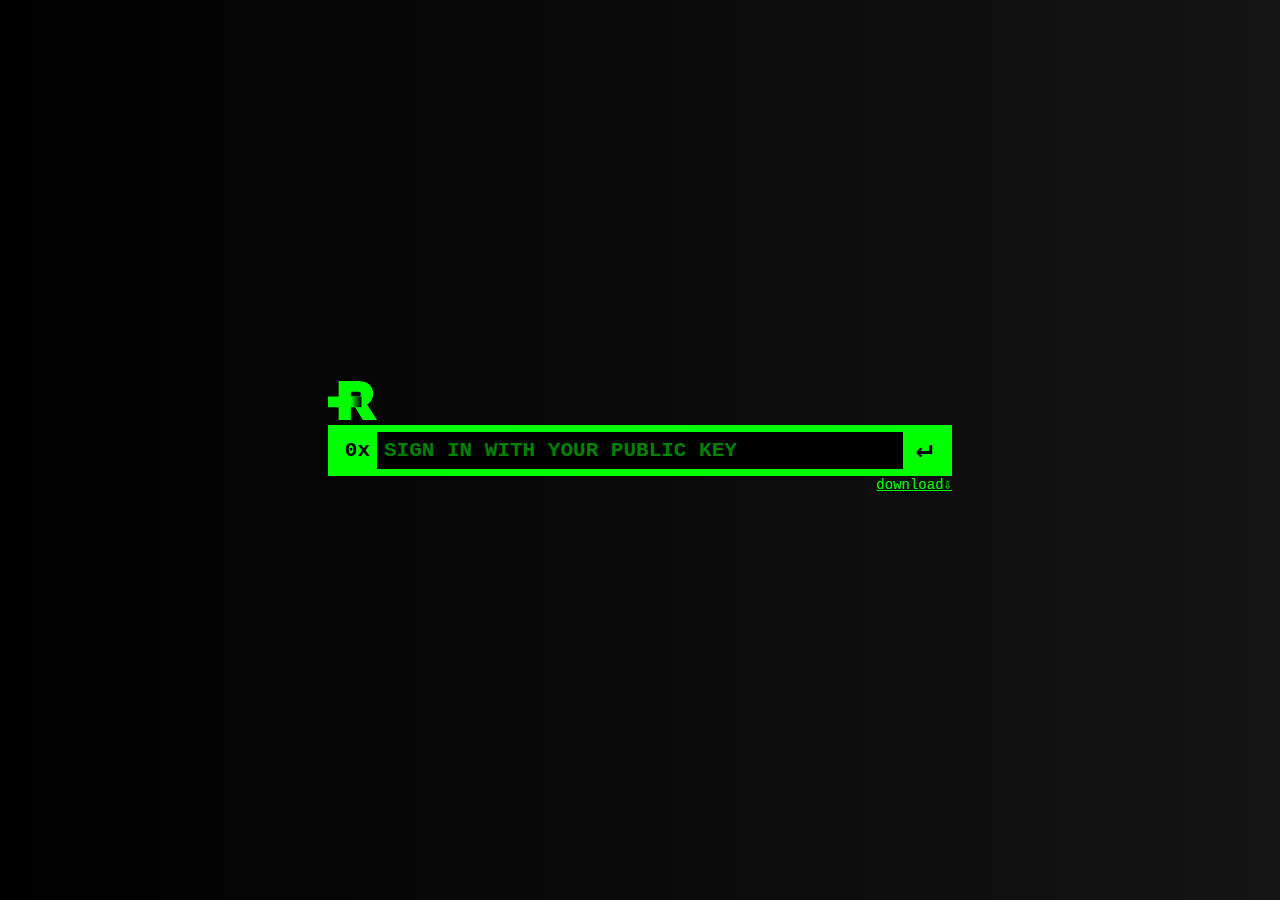
<file: web/index.html>
<!DOCTYPE html>
<html>

<head>
	<meta charset="UTF-8">
	<link rel="stylesheet" href="styles.css">
</head>

<body>
	<div class="page">
		<h1>R Plus</h1>
		<form>
			<p class="input_container">
				<label for="publickey">0x</label>
				<input type="text" id="publickey" placeholder="Sign in with your public key" />
			</p>
			<input type="submit" value="&crarr;" />
		</form>
		<p id="download"><a href="#">download&#8681;</a></p>
	</div>
</body>

</html>
</file>
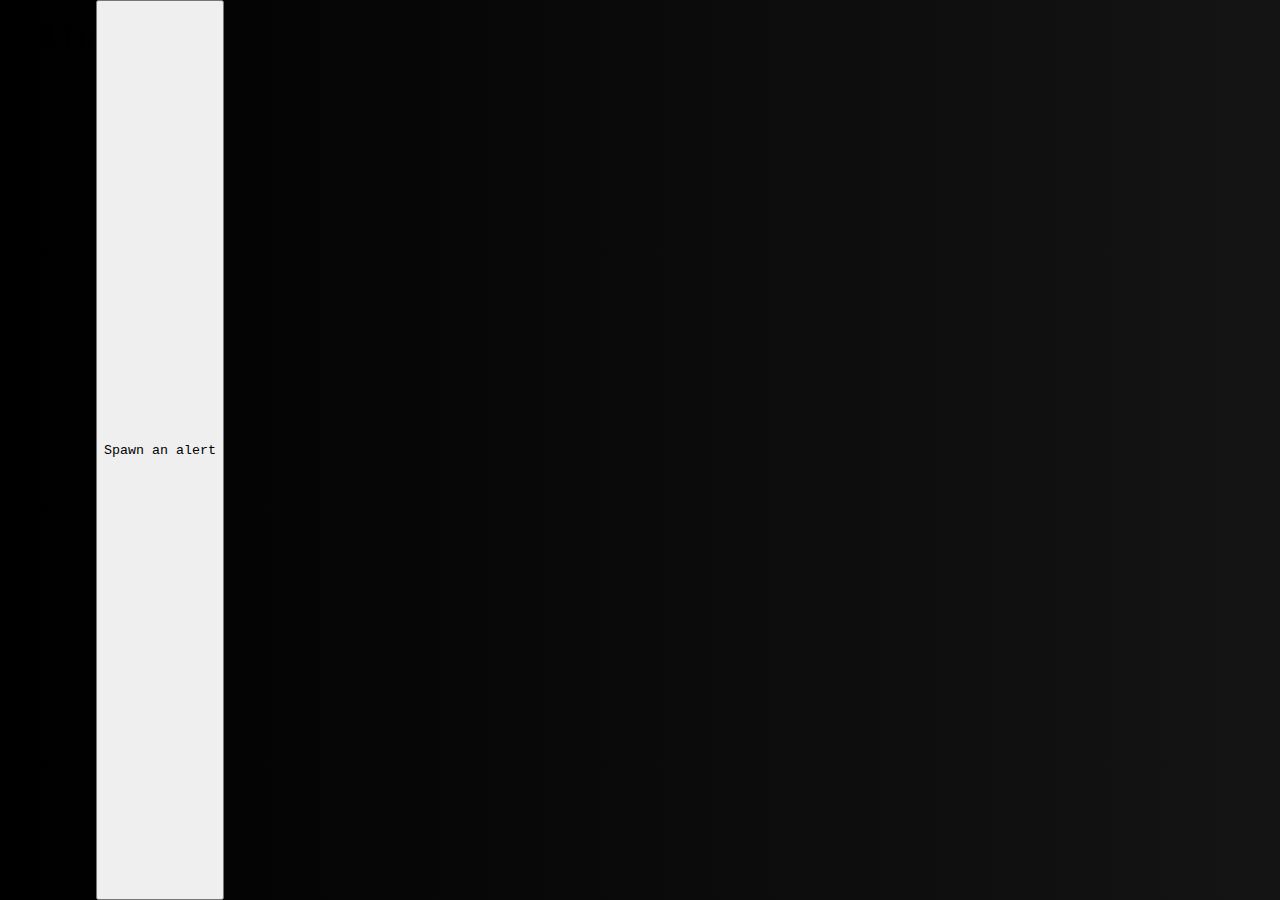
<file: extension/popup.html>
<!DOCTYPE html>
<html lang="it">

<head>
	<meta charset="UTF-8">
	<link rel="stylesheet" href="styles.css">
</head>

<body>
	<h1>Hello</h1>
	<button id="action-button">Spawn an alert</button>
	<script src="popup.js"></script>
</body>

</html>
</file>
<file: web/styles.css>
:root {
    --main-bg-color: black;
    --secondary-bg-color: rgb(20, 20, 20);
    --main-fg-color: rgb(0, 255, 0);
    --secondary-fg-color: rgb(170, 255, 170);
    --form-border-size: 7px;
    --form-size: 40vw;
    --form-font-size: 21px;
    --form-height: calc(var(--form-font-size) + (var(--form-border-size) * 4))
}

* {
    font-family: ui-monospace,
        Menlo, Monaco,
        "Cascadia Mono", "Segoe UI Mono",
        "Roboto Mono",
        "Oxygen Mono",
        "Ubuntu Mono",
        "Source Code Pro",
        "Fira Mono",
        "Droid Sans Mono",
        "Consolas", "Courier New", monospace;
}

body {
    background-image: linear-gradient(90deg, var(--main-bg-color) 0%, var(--secondary-bg-color) 100%);
    height: 100vh;
    padding: 0;
    margin: 0;
    display: flex;
}

p {
    margin: 0px;
    padding: 0px;
}

div.page {
    height: 100vh;
    padding: 0;
    display: flex;
    flex-direction: column;
    margin: 0 auto;
}

h1 {
    color: transparent;
    user-select: none;
    background-image: url('logo.svg');
    background-position: 0 100%;
    background-repeat: no-repeat;
    background-size: var(--form-height) var(--form-height);
    margin: 0;
    min-height: var(--form-height);
    flex: 1;

}

form {
    color: var(--main-bg-color);
    font-size: var(--form-font-size);
    display: flex;
    font-weight: bold;
}

.input_container {
    display: flex;
}

.input_container label {
    display: flex;
    align-items: center;
    justify-content: right;
    background-color: var(--main-fg-color);
    padding-left: calc(var(--form-border-size) * 2);
    padding-right: var(--form-border-size);
    user-select: none;
    min-width: calc(var(--form-height) - var(--form-border-size) * 3);
}

input {
    font-size: var(--form-font-size);
    text-transform: uppercase;
    font-weight: bold;
}

input[type="text"],
p.publickey {
    color: var(--main-fg-color);
    background-color: var(--main-bg-color);
    border-style: solid;
    border-width: var(--form-border-size) 0px;
    padding: var(--form-border-size);
    border-color: var(--main-fg-color);
    flex: 1;
    width: var(--form-size);
}

input[type="text"]::placeholder {
    opacity: 50%;
    color: var(--main-fg-color);
}

input[type="text"]:hover,
p.publickey:hover {
    background-color: var(--secondary-bg-color);
}

input[type="submit"] {
    color: var(--main-bg-color);
    background-color: var(--main-fg-color);
    border: solid var(--form-border-size) var(--main-fg-color);
    border-left: 0px;
    padding-left: var(--form-border-size);
    font-size: 28px;
    line-height: 0px;
    min-width: var(--form-height);
}

input[type="submit"]:hover {
    cursor: pointer;
    background-color: var(--secondary-fg-color);
}

#download {
    text-align: right;
    flex: 1;
    display: content;
    font-size: calc(var(--form-font-size) / 1.5);
}

#download a {
    color: var(--main-fg-color);
    text-decoration: underline;
}

#download a:hover {
    color: var(--main-bg-color);
    background-color: var(--secondary-fg-color);
}
</file>
<file: extension/styles.css>
:root {
	--main-bg-color: black;
	--secondary-bg-color: rgb(20, 20, 20);
	--main-fg-color: rgb(0, 255, 0);
	--secondary-fg-color: rgb(170, 255, 170);
	--form-border-size: 7px;
	--form-size: 40vw;
	--form-font-size: 21px;
	--form-height: calc(var(--form-font-size) + (var(--form-border-size) * 4))
}

* {
	font-family: ui-monospace,
		Menlo, Monaco,
		"Cascadia Mono", "Segoe UI Mono",
		"Roboto Mono",
		"Oxygen Mono",
		"Ubuntu Mono",
		"Source Code Pro",
		"Fira Mono",
		"Droid Sans Mono",
		"Consolas", "Courier New", monospace;
}

body {
	background-image: linear-gradient(90deg, var(--main-bg-color) 0%, var(--secondary-bg-color) 100%);
	height: 100vh;
	padding: 0;
	margin: 0;
	display: flex;
}
</file>
